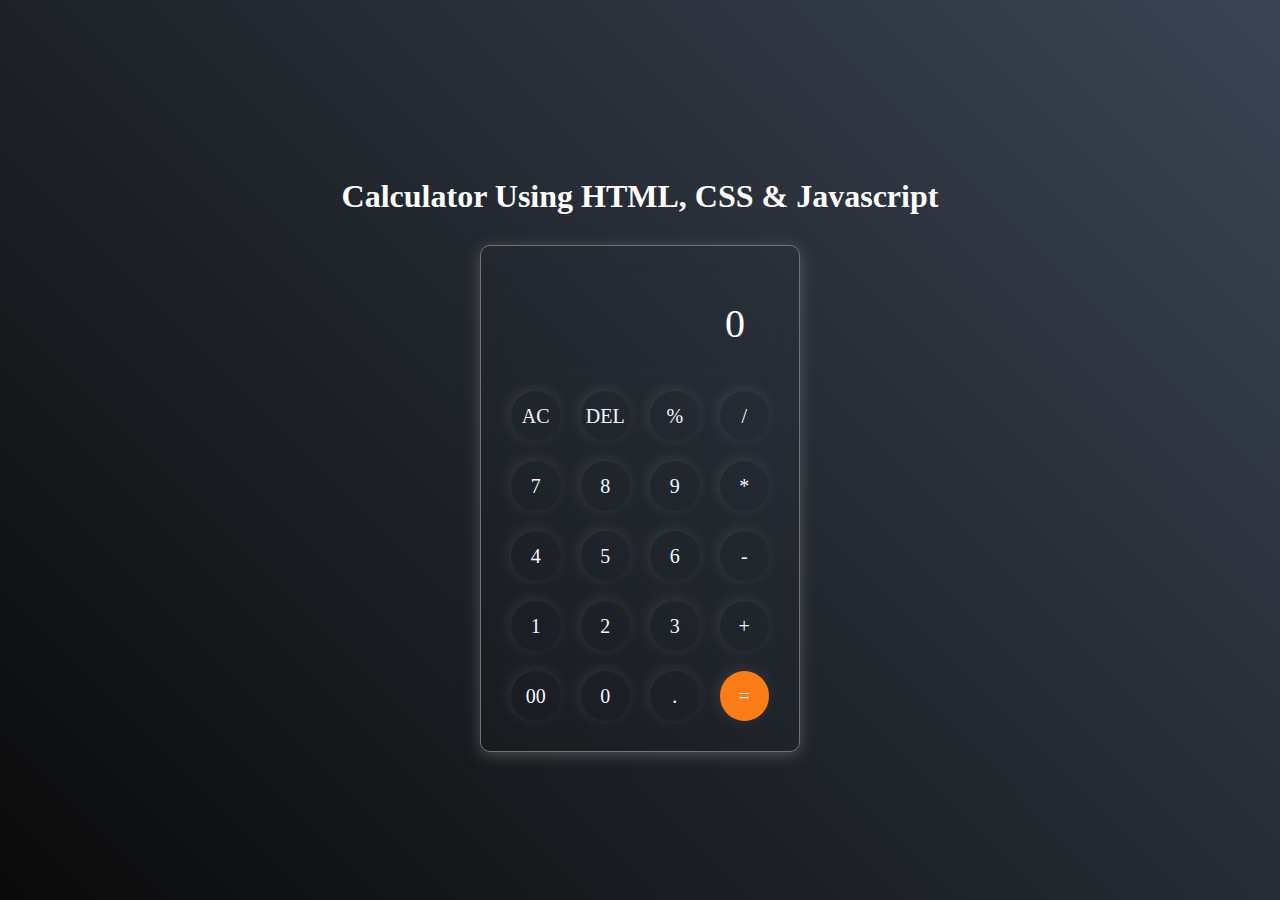
<file: Project file at all/calculator project/index.html>
<!DOCTYPE html>
<html lang="en">
<head>
    <meta charset="UTF-8">
    <meta name="viewport" content="width=device-width, initial-scale=1.0">
    <title>Calculator Project</title>
    <link rel="stylesheet" href="./css/style.css">
</head>
<body>
    <div class="all">
    <h1 class="text-center">Calculator Using HTML, CSS & Javascript</h1>
    <div class="container bg-red ">
        <div class="row">
            <input type="text" class="input" id="inputBox" placeholder="0">
        </div>
        <div class="row">           
            <button class="buton">AC</button>
            <button class="buton">DEL</button>
            <button class="buton">%</button>
            <button class="buton">/</button>
        </div>
        <div class="row">           
            <button class="buton">7</button>
            <button class="buton">8</button>
            <button class="buton">9</button>
            <button class="buton">*</button>
        </div>
        <div class="row">           
            <button class="buton">4</button>
            <button class="buton">5</button>
            <button class="buton">6</button>
            <button class="buton">-</button>
        </div>
        <div class="row">           
            <button class="buton">1</button>
            <button class="buton">2</button>
            <button class="buton">3</button>
            <button class="buton">+</button>
        </div>
        <div class="row">           
            <button class="buton">00</button>
            <button class="buton">0</button>
            <button class="buton">.</button>
            <button class="buton equal">=</button>
        </div>
    </div>
</div>
    <script src="./Javascript/index.js"></script>
</body>
</html>
</file>
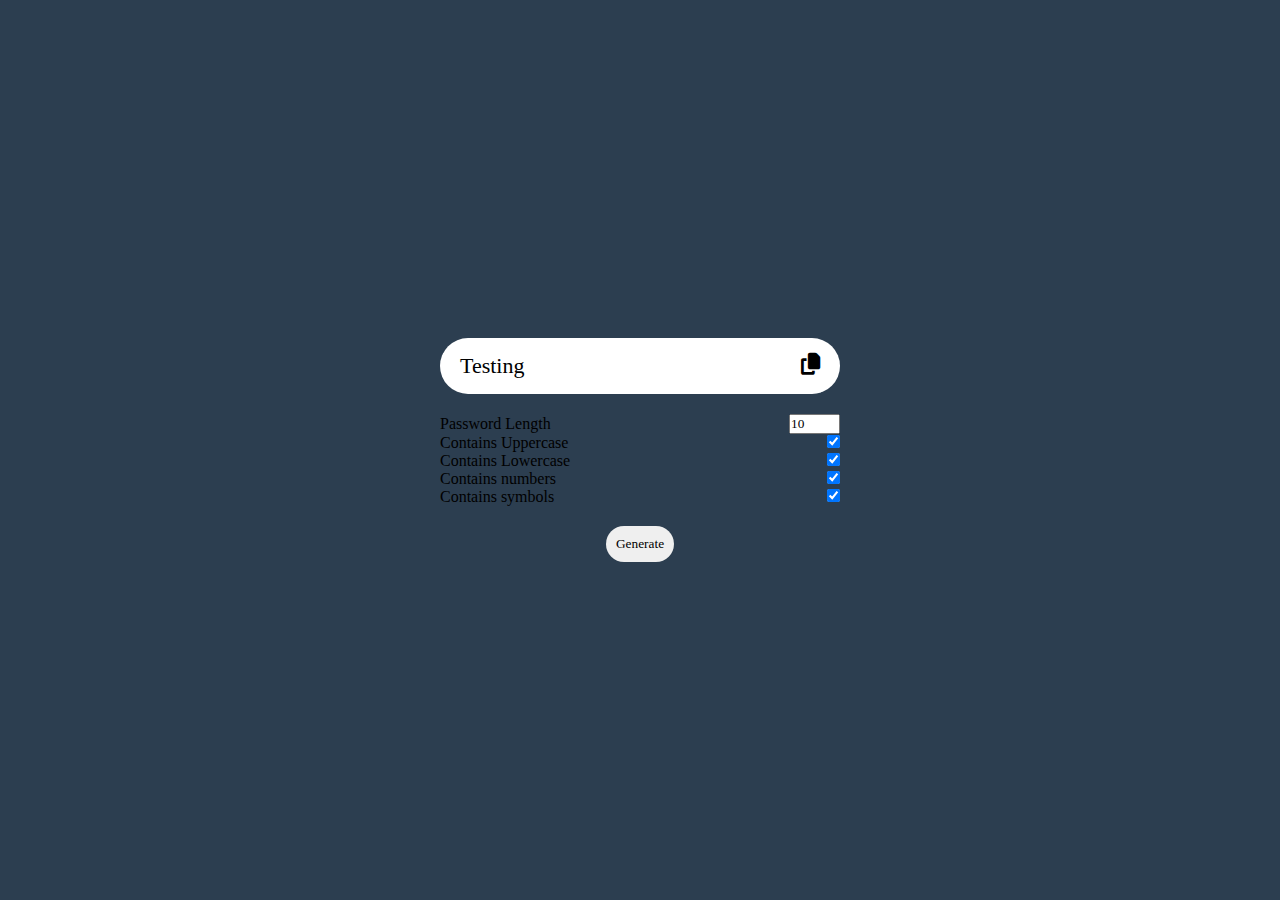
<file: Project file at all/generate Password/index.html>
<!DOCTYPE html>
<html lang="en">
  <head>
    <meta charset="UTF-8" />
    <meta name="viewport" content="width=device-width, initial-scale=1.0" />
    <title>Document</title>
    <link rel="stylesheet" href="https://cdnjs.cloudflare.com/ajax/libs/font-awesome/6.7.2/css/all.min.css" integrity="sha512-Evv84Mr4kqVGRNSgIGL/F/aIDqQb7xQ2vcrdIwxfjThSH8CSR7PBEakCr51Ck+w+/U6swU2Im1vVX0SVk9ABhg==" crossorigin="anonymous" referrerpolicy="no-referrer" />
    <link rel="stylesheet" href="./style.css">
  </head>
  <body>
    <div class="main">
      <div class="box">
        <span id="pass-box">Testing<i class="fa-solid fa-copy" id="copy"></i> 
        </span>
        <div class="row">
          <div class="left">Password Length</div>
          <div class="right">
            <input
              type="number"
              name=""
              id="total-char"
              max="30"
              min="2"
              value="10"
            />
          </div>
        </div>
        <div class="row">
          <label for="upper-case">
            <div class="left">Contains Uppercase</div>
          </label>
          <div class="right">
            <input type="checkbox" name="" id="upper-case" checked />
          </div>
        </div>
        <div class="row">
          <label for="lower-case">
            <div class="left">Contains Lowercase</div>
          </label>
          <div class="right">
            <input type="checkbox" name="" id="lower-case" checked />
          </div>
        </div>
        <div class="row">
          <label for="numbers">
            <div class="left">Contains numbers</div>
          </label>
          <div class="right">
            <input type="checkbox" name="" id="numbers" checked />
          </div>
        </div>
        <div class="row">
          <label for="symbol">
            <div class="left">Contains symbols</div>
          </label>
          <div class="right">
            <input type="checkbox" name="" id="symbols" checked />
          </div>
        </div>
        <div class="row">
            <button id="btn">
                Generate
            </button>
        </div>
      </div>
    </div>

    <script src="./script.js"></script>
  </body>
</html>
</file>
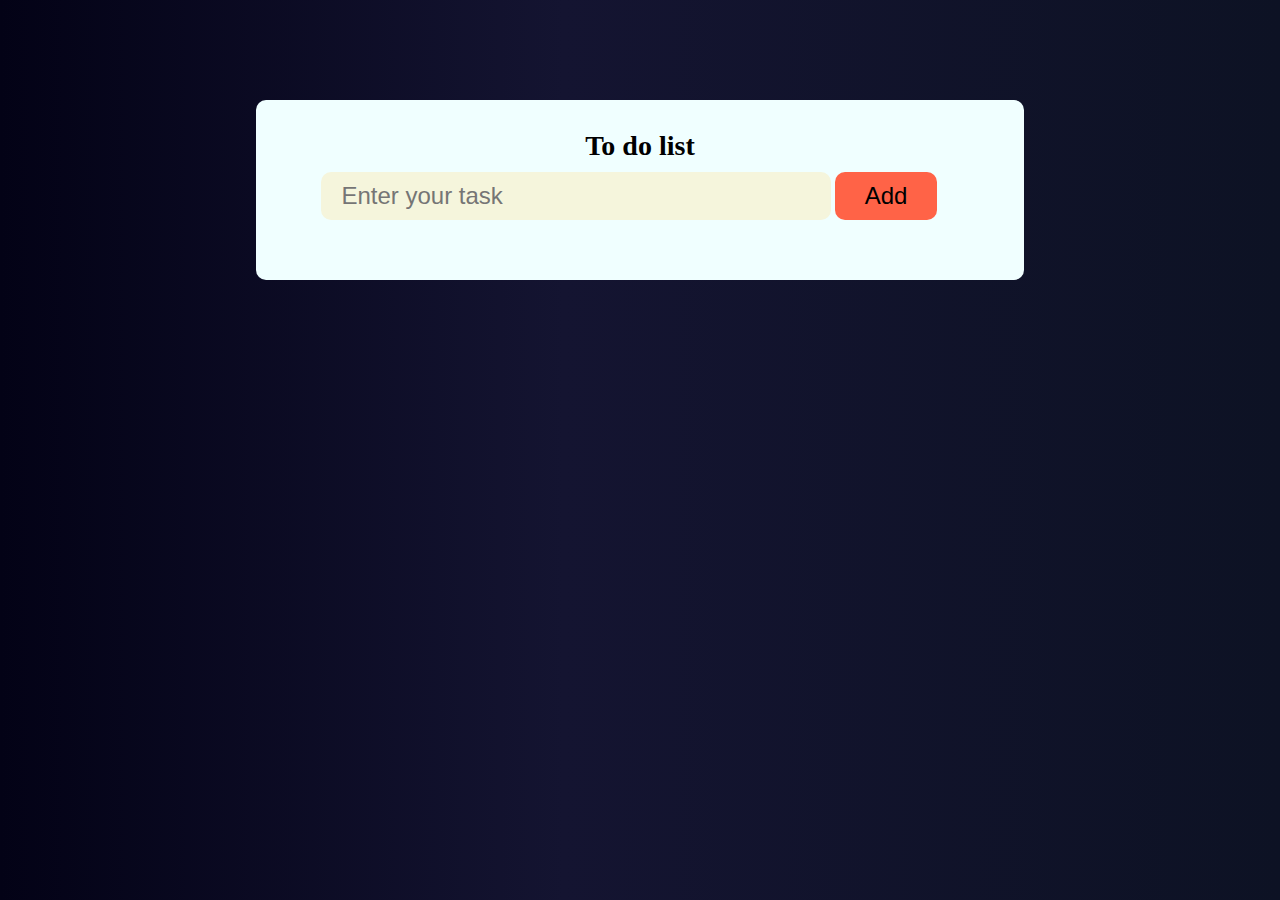
<file: Project file at all/toDoList/index.html>
<!DOCTYPE html>
<html lang="en">
  <head>
    <meta charset="UTF-8" />
    <meta name="viewport" content="width=device-width, initial-scale=1.0" />
    <title>To do app</title>
    <link rel="stylesheet" href="./style.css">
  </head>
  <body>
    <div class="main">
      <h2>To do list</h2>
      <div class="todo">
        <input id="taskInput" type="text" placeholder="Enter your task" />
        <button id="addBtn">Add</button>
        <p id="msg">Enter some task</p>
        <ul id="list"></ul>
      </div>
    </div>
    <script src="./script.js">
      
    
    </script>
  </body>
</html>
</file>
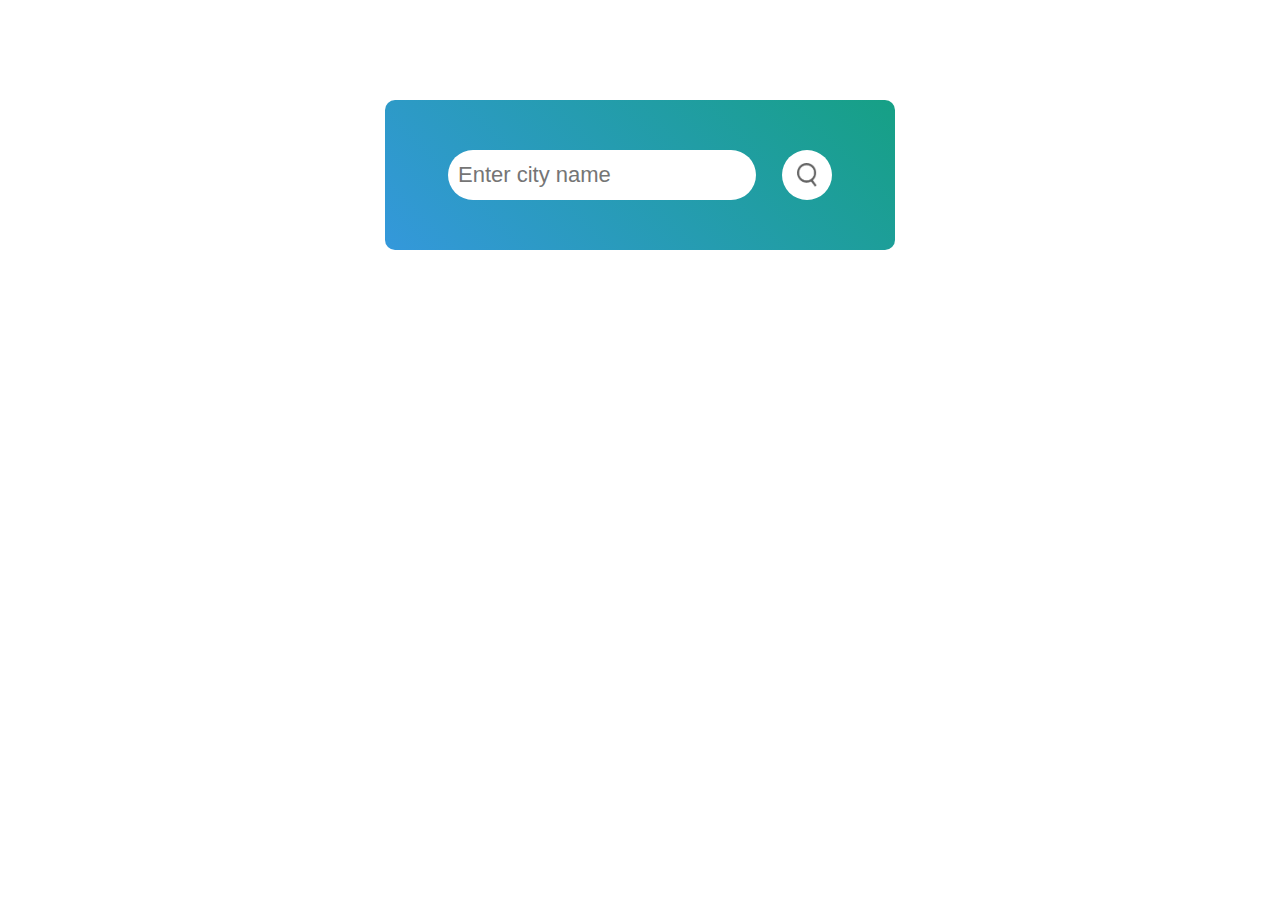
<file: Project file at all/weather app/weather/images/index.html>
<!DOCTYPE html>
<html lang="en">
  <head>
    <meta charset="UTF-8" />
    <meta name="viewport" content="width=device-width, initial-scale=1.0" />
    <title>Weather app</title>
    <link rel="stylesheet" href="./style.css" />
  </head>
  <body>
    <div class="card">
      <div class="inputSection">
        <input type="text" placeholder="Enter city name" spellcheck="false" />
        <div>
          <button><img src="./search.png" alt="" class="search" /></button>
        </div>
      </div>
      <div class="invalid">
        <p>Invalid city name</p>
      </div>
      <div class="weather">
        <div class="report">
          <img id="weather_icon" src="./rain.png" alt="" />
          <h1 class="temp">20°C</h1>
          <p class="city">New York</p>
        </div>

        <div class="details">
          <div class="col">
            <img src="./humidity.png" alt="" />
            <div>
              <p class="humidity">50%</p>
              <p>humidity</p>
            </div>
          </div>
          <div class="col">
            <img src="./wind.png" alt="" />
            <div>
              <p class="wind">15km/h</p>
              <p>Wind Speed</p>
            </div>
          </div>
        </div>
      </div>
    </div>

    <script>
      const apiKey = "95900c4f9aca25638d77e0eb9aa4f0e0";
      const apiURL =
        "https://api.openweathermap.org/data/2.5/weather?units=metric&q=";
      const searchBox = document.querySelector(".inputSection input");
      const searchBtn = document.querySelector(".inputSection button");
      const weatherIcon = document.getElementById("weather_icon");
      async function WeatherAPP(city) {
        const response = await fetch(apiURL + city + `&appid=${apiKey}`);
        var data = await response.json();
        if (response.status == 404) {
          document.querySelector(".invalid").style.display = "block";
          document.querySelector(".weather").style.display = "none";
        } else {
            document.querySelector(".invalid").style.display = "none";
          document.querySelector(".temp").innerHTML =
            Math.round(data.main.temp) + "°C";
          document.querySelector(".city").innerHTML = data.name;
          document.querySelector(".humidity").innerHTML =
            data.main.humidity + "%";
          document.querySelector(".wind").innerHTML = data.wind.speed + " km/h";
          if (data.weather[0].main == "Clouds")
            weatherIcon.src = "./clouds.png";
          else if (data.weather[0].main == "Clear")
            weatherIcon.src = "./clear.png";
          else if (data.weather[0].main == "Rain")
            weatherIcon.src = "./rain.png";
          else if (data.weather[0].main == "Drizzle")
            weatherIcon.src = "./drizzle.png";
          else if (data.weather[0].main == "Mist")
            weatherIcon.src = "./mist.png";
          else if (data.weather[0].main == "Snow")
            weatherIcon.src = "./snow.png";

          document.querySelector(".weather").style.display = "block";
        }
      }
      searchBtn.addEventListener("click", () => {
        WeatherAPP(searchBox.value);
      });
    </script>
  </body>
</html>
</file>
<file: Project file at all/calculator project/css/style.css>
*{
    margin: 0;
    padding: 0;
    box-sizing: border-box;
    font-family: Georgia, 'Times New Roman', Times, serif;
}
body{
    width: 100%;
    height: 100vh;
    background:linear-gradient(45deg,#0a0a0a,#3a4453);
}

.all{
    height: 100vh;
    display: flex;
    align-items: center;
    justify-content: center;
    flex-direction: column;
}
.text-center{
    text-align: center;
    color: white;
    margin: 30px;
}

.container {
    border: 1px solid #717377;
    padding: 20px;
    border-radius: 10px;
    width: 320px;
    background:transparent;
    box-shadow: 0px 3px 15px #71737794;
}
.row{
    display: flex;
    align-items: center;
    justify-content: center;
}
.buton{
    height: 50px;
    width: 50px;
    margin: 10px;
    border: none;
    border-radius: 50%;
    cursor: pointer;
    background:transparent;
    color: aliceblue;
    font-size: 20px;
    box-shadow: -2px -2px 15px rgba(255,255,255,0.1);
}
.input{
    width:100%;
    border: none;
    padding: 24px;
    margin: 10px;
    background: transparent;
    box-shadow: 0px 3px 15px #7173770c;
    font-size: 40px;
    text-align: right;
    cursor: pointer;
    color: white;
}
input::placeholder{
    color: white;
}
.equal{
    background-color: #fb7c14;
}
</file>
<file: Project file at all/generate Password/style.css>
*{
    padding: 0;
    margin: 0;
    box-sizing: border-box;
    font-family: Georgia, 'Times New Roman', Times, serif;
}
input:focus-visible{
    outline: 0;
}
.main{
    background-color: #2c3e50;
    min-height: 100vh;
    display: flex;
    justify-content: center;
    align-items: center;
}
.box{
    min-width: 400px;

}
#pass-box i{
    float: right;
}
.row{
    display: flex;
    justify-content: space-between;
    align-items: center;
}
#pass-box{
    background-color: #fff;
    width: 100%;
    display: block;
    padding: 15px 20px;
    margin-bottom: 20px;
    border-radius: 40px;
    font-size: 22px;
}
#btn{
    border: none;
    outline: none;
    padding: 10px;
    border-radius: 30px;
    margin: 20px auto 0px;
}
</file>
<file: Project file at all/toDoList/style.css>
*{
    margin: 0;
    padding: 0;
    box-sizing: border-box;
}
html,body{
    width: 100%;
    background: linear-gradient(90deg,rgb(3, 2, 22) 0%, rgb(20, 20, 49) 44%,#0D1224);
}
.main{
   
    margin: 100px auto 0px;
    display: flex;
    flex-direction: column;
    justify-content: center;
    align-items: center;
    width: 60%;
    max-width: 800px;
    background-color: azure;
    padding: 30px;
    border-radius: 10px;
}
.main h2{
    font-size: 28px;
}
.todo{
    margin: 10px;
    width: 90%;

}
.todo input{
    width: 80%;
    outline: none;
    background-color: beige;
    border: none;
    font-size: 24px;
    padding:10px 20px ;
    border-radius: 10px;
}
.todo button{
    width: 16%;
    outline: none;
    font-size: 24px;
    padding:10px  ;
    border-radius: 10px;
    background-color: tomato;
    outline: 0;
    border: 0;
}
.todo button:hover{
    background-color: rgb(219, 52, 23);
}
#msg{
    display: inline-block;
    margin: 10px 30%;
    text-align: center;
    border: 1px solid red;
    padding: 5px 20px;
    border-radius: 10px;
    display: none;
}
ul{
    list-style-type: none;
    position: relative;
    margin-top: 20px;
}
ul li{
    margin: 10px 0px;
    width: 97%;
    display: flex;
    align-items: center;
    justify-content: space-between;
    font-size: 24px;
    background-color: #0D1224;
    padding: 10px 20px;
    border-radius: 10px;

}
ul li div{
    font-size: 24px;
    color: white;
    display: inline-block;
   word-wrap: break-word;
}
ul li .tName{
    width: 75%;
}
ul li .act{
    width: 30%;
}
ul li input{
    width: 70%;
    font-size: 15px !important;
}
ul li .updateBtn{
    font-size: 15px !important;
}
/* ul li:hover{
    background-color: #192a56;
} */
ul li span{
    float: right;
    background-color: whitesmoke;
    color: black;
    text-align: center;
    border-radius: 50%;
    width: 30px;
}
ul li div button{
    color: white;
    font-size: 15px !important;
    padding: 5px !important;
    width: 50% !important;
    margin-left: 15%;
}
ul li span:hover{
    background-color: red;
    color: white;
}
.checked{
    background-color: #3b3f4a;
    color: white;
  
}
.checked .tName{
    text-decoration: line-through;
}
</file>
<file: Project file at all/weather app/weather/images/style.css>
*{
    margin: 0;
    padding: 0;
}
.card{
    width: 450px;
    padding: 30px;
    margin: 100px auto 0px;
    background-image: linear-gradient(45deg, #3498db,#16a085);
    border-radius: 10px;
}
.inputSection{
    margin: 20px;
    display: flex;
    justify-content: space-around;

}
.inputSection input{
    outline: 0;
    border: 0;
    border-radius: 50px;
    height: 30px;
    font-size: 22px;
    font-weight: 500;
    padding: 10px;
}
.inputSection button{
    width: 50px;
    background-color: #fff;
    outline: 0;
    border: 0;
    height: 50px;
    border-radius: 50%;
    display: flex;
    align-items: center;
    justify-content: center;
}
.search{
    width: 20px;
}
.weather{
    display: flex;
    flex-direction: column;
    align-items: center;
    justify-content: center;
    display:none
}
.weather img{
    width: 150px;
}
.details{
    display: flex;
    justify-content: space-around;
    margin: 20px;
}
.col{
    display: flex;
    justify-content: space-around;
}
.col img{
    width: 30px;
    margin-right: 15px;
}
.report{
    display: flex;
    flex-direction: column;
    justify-content: center;
    align-items: center;
}
.invalid{
    text-align: center;
    display: none;
}
</file>
